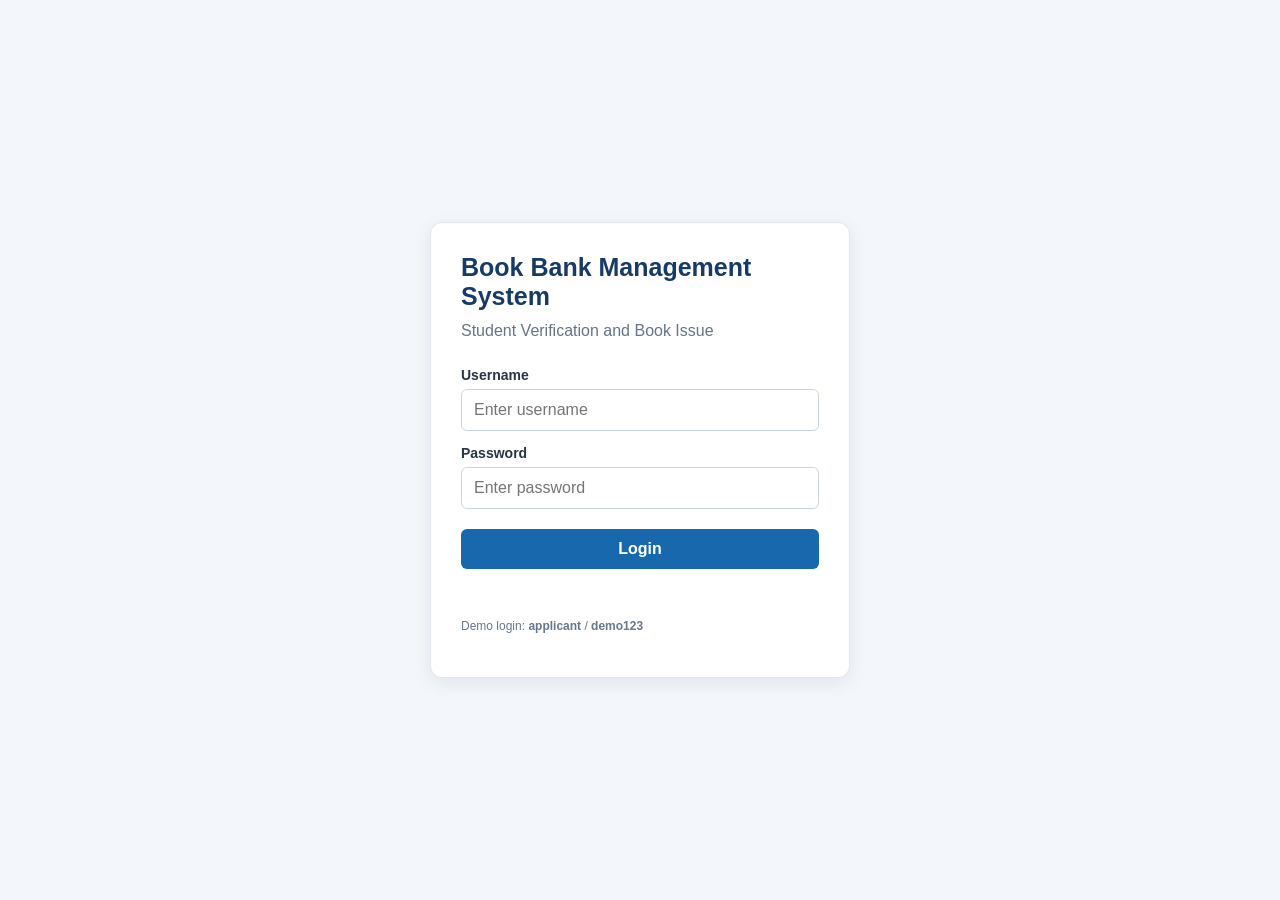
<file: BOOK BANK REGISTRATION/index.html>
<!doctype html><html lang="en"><head><meta charset="UTF-8"><meta name="viewport" content="width=device-width,initial-scale=1"><title>Book Bank Management System - Login</title><link rel="stylesheet" href="style.css"></head><body><main class="card login-card"><h1>Book Bank Management System</h1><p class="subtitle">Student Verification and Book Issue</p><form id="loginForm"><label for="username">Username</label><input id="username" required placeholder="Enter username"><label for="password">Password</label><input id="password" type="password" required placeholder="Enter password"><button type="submit" style="width:100%;margin-top:20px">Login</button><p id="loginMessage" class="message"></p></form><p class="hint">Demo login: <b>applicant</b> / <b>demo123</b></p></main><script src="script.js"></script></body></html>
</file>
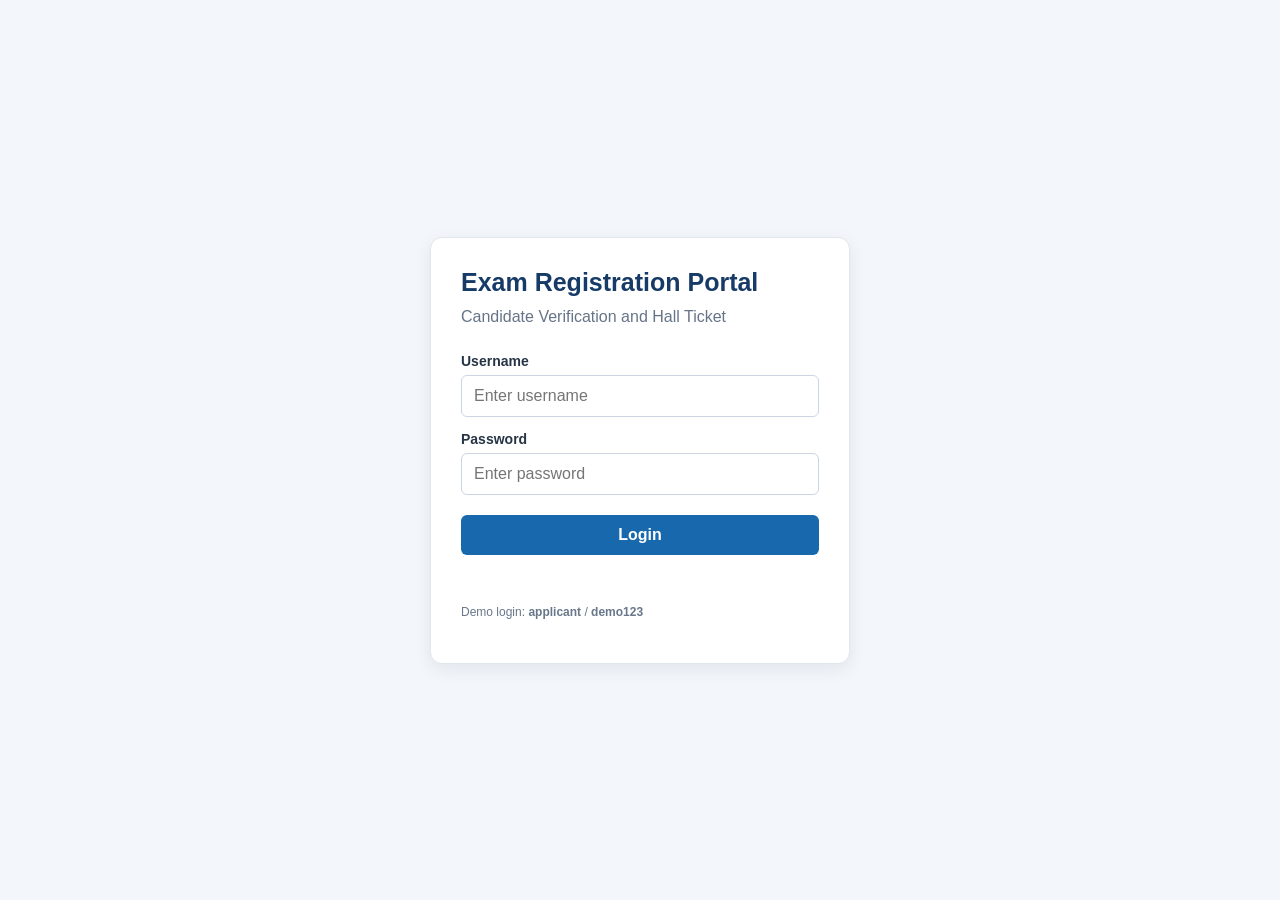
<file: EXAM REGISTRATION SYSTEM/index.html>
<!doctype html><html lang="en"><head><meta charset="UTF-8"><meta name="viewport" content="width=device-width,initial-scale=1"><title>Exam Registration Portal - Login</title><link rel="stylesheet" href="style.css"></head><body><main class="card login-card"><h1>Exam Registration Portal</h1><p class="subtitle">Candidate Verification and Hall Ticket</p><form id="loginForm"><label for="username">Username</label><input id="username" required placeholder="Enter username"><label for="password">Password</label><input id="password" type="password" required placeholder="Enter password"><button type="submit" style="width:100%;margin-top:20px">Login</button><p id="loginMessage" class="message"></p></form><p class="hint">Demo login: <b>applicant</b> / <b>demo123</b></p></main><script src="script.js"></script></body></html>
</file>
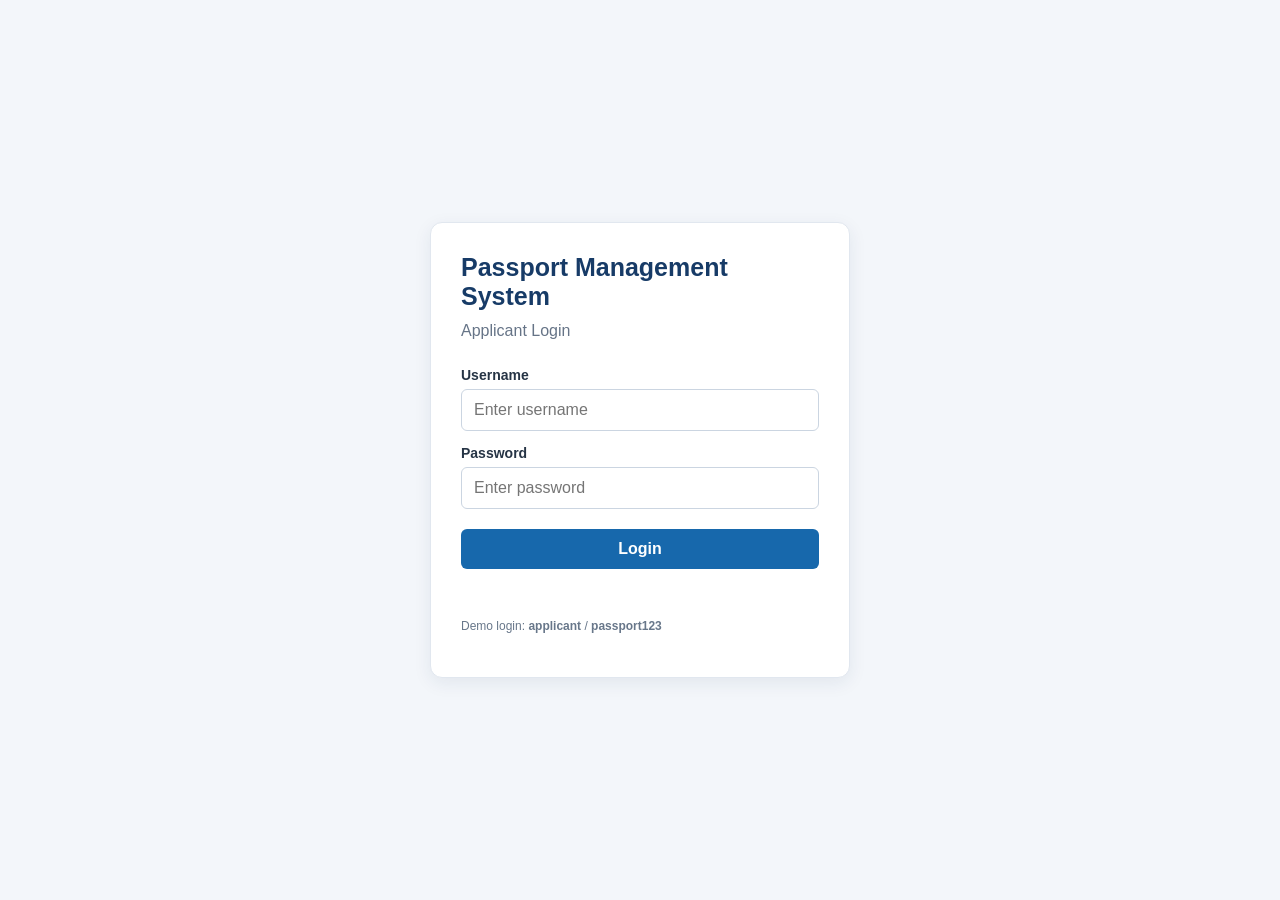
<file: passport mangement system/index.html>
<!DOCTYPE html>
<html lang="en">
<head>
  <meta charset="UTF-8">
  <meta name="viewport" content="width=device-width, initial-scale=1.0">
  <title>Passport Management System - Login</title>
  <link rel="stylesheet" href="style.css">
</head>
<body>
  <main class="card login-card">
    <h1>Passport Management System</h1>
    <p class="subtitle">Applicant Login</p>
    <form id="loginForm">
      <label for="username">Username</label>
      <input id="username" type="text" placeholder="Enter username" required>
      <label for="password">Password</label>
      <input id="password" type="password" placeholder="Enter password" required>
      <button type="submit">Login</button>
      <p id="loginMessage" class="message"></p>
    </form>
    <p class="hint">Demo login: <b>applicant</b> / <b>passport123</b></p>
  </main>
  <script src="script.js"></script>
</body>
</html>
</file>
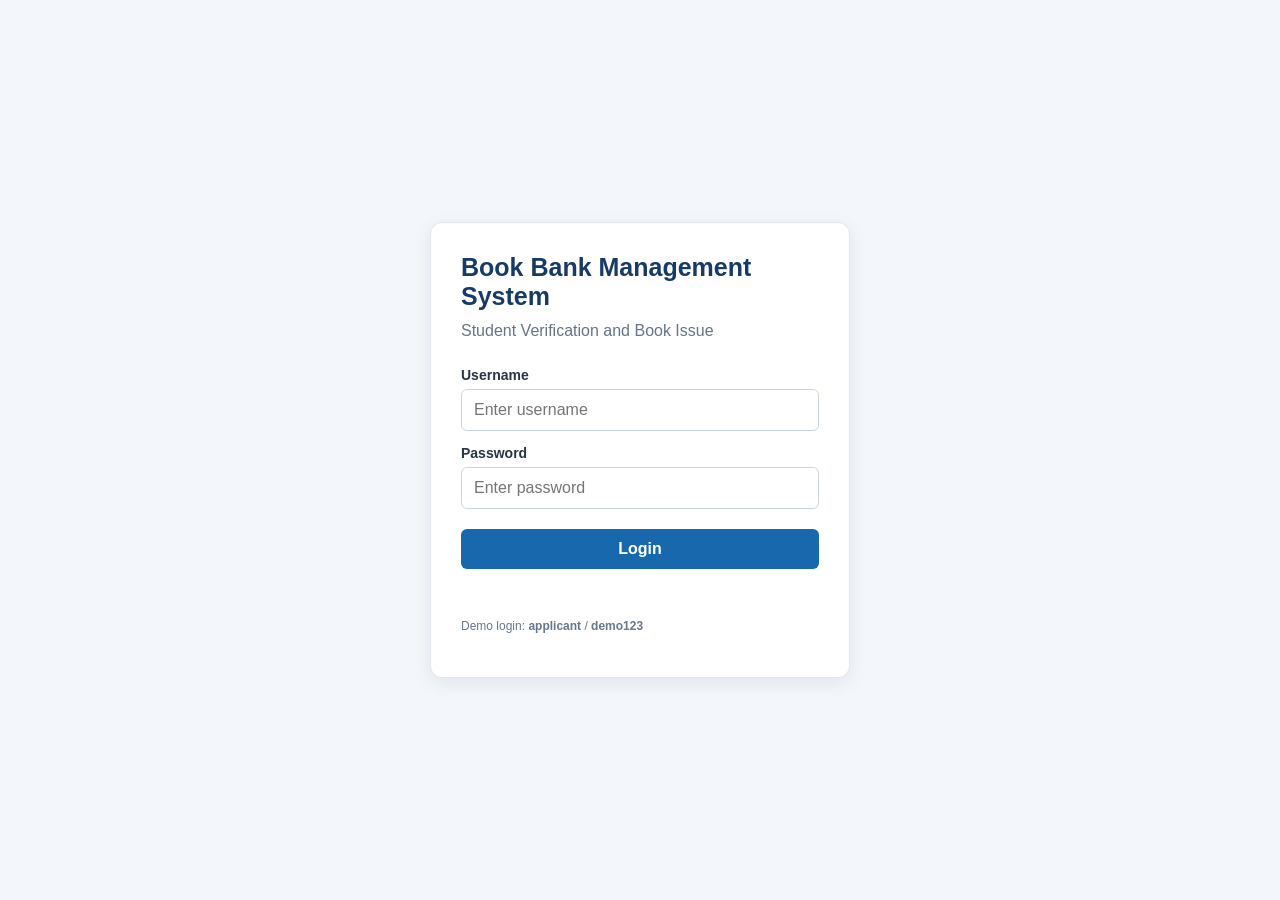
<file: BOOK BANK REGISTRATION/form1.html>
<!doctype html><html lang="en"><head><meta charset="UTF-8"><meta name="viewport" content="width=device-width,initial-scale=1"><title>Book Bank Management System - Form 1</title><link rel="stylesheet" href="style.css"></head><body><main class="card"><div class="step">Step 1 of 3</div><h1>Form 1: Student Details</h1><p class="subtitle">Enter the student's basic information.</p><form id="form1"><div class="grid"><div><label for="studentName">Student name</label><input id="studentName" name="studentName" type="text" required></div><div><label for="rollNumber">Roll number</label><input id="rollNumber" name="rollNumber" type="text" required></div><div><label for="department">Department</label><input id="department" name="department" type="text" required></div><div><label for="year">Year of study</label><select id="year" name="year" required><option value="">Select</option><option>1st Year</option><option>2nd Year</option><option>3rd Year</option><option>4th Year</option></select></div></div><div class="actions"><a class="button secondary" href="index.html">Back to Login</a><button type="submit">Save &amp; Continue</button></div><p id="form1Message" class="message"></p></form></main><script src="script.js"></script></body></html>
</file>
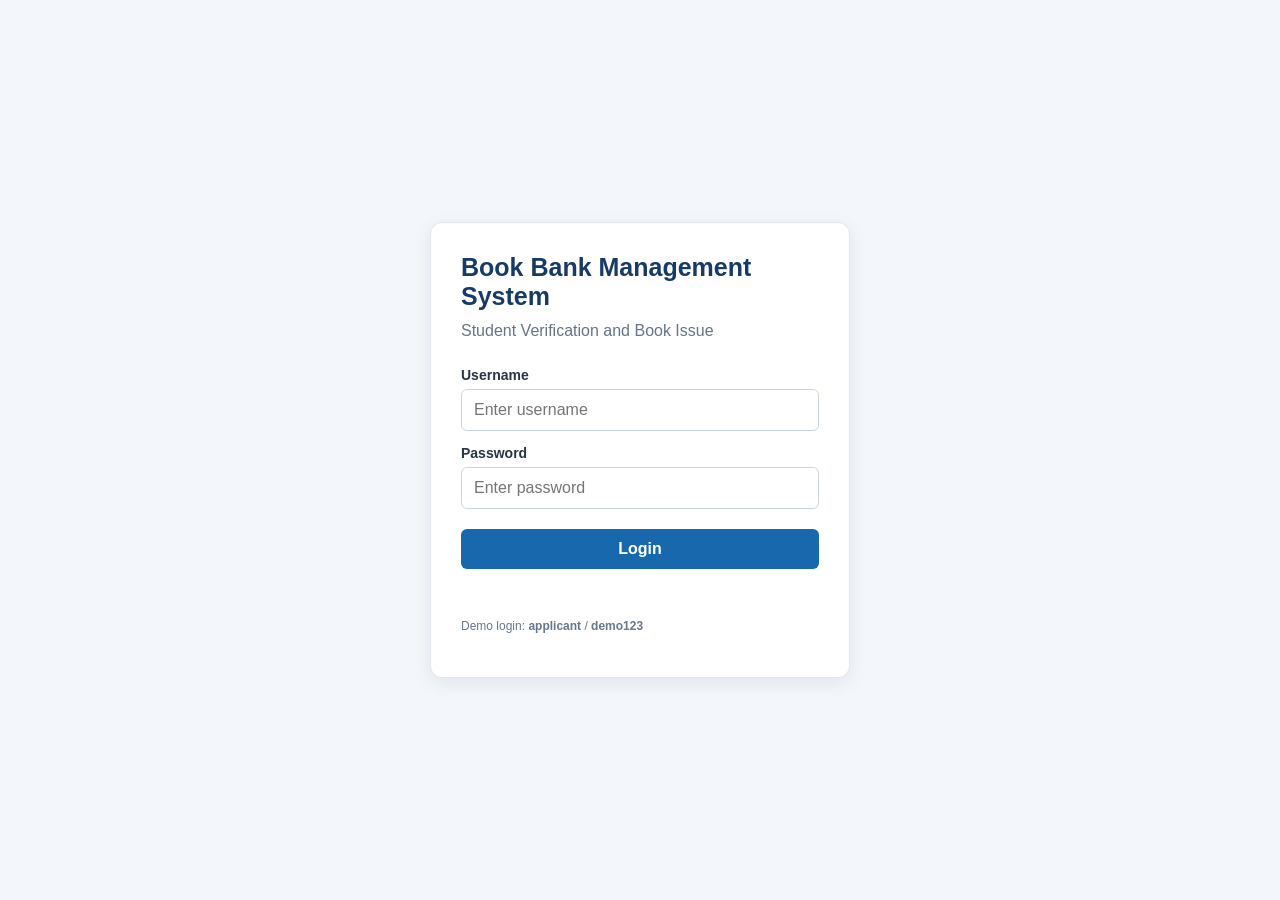
<file: BOOK BANK REGISTRATION/form2.html>
<!doctype html><html lang="en"><head><meta charset="UTF-8"><meta name="viewport" content="width=device-width,initial-scale=1"><title>Book Bank Management System - Form 2</title><link rel="stylesheet" href="style.css"></head><body><main class="card"><div class="step">Step 2 of 3</div><h1>Form 2: Contact Details</h1><p class="subtitle">Enter the student's contact information.</p><form id="form2"><div class="grid"><div><label for="email">Email address</label><input id="email" name="email" type="email" required></div><div><label for="phone">Phone number</label><input id="phone" name="phone" type="tel" pattern="[0-9]{10}" maxlength="10" placeholder="10-digit mobile number" required></div><div class="full"><label for="address">Address</label><textarea id="address" name="address" rows="3" required></textarea></div></div><div class="actions"><a class="button secondary" href="form1.html">Previous</a><button type="submit">Save &amp; Continue</button></div><p id="form2Message" class="message"></p></form></main><script src="script.js"></script></body></html>
</file>
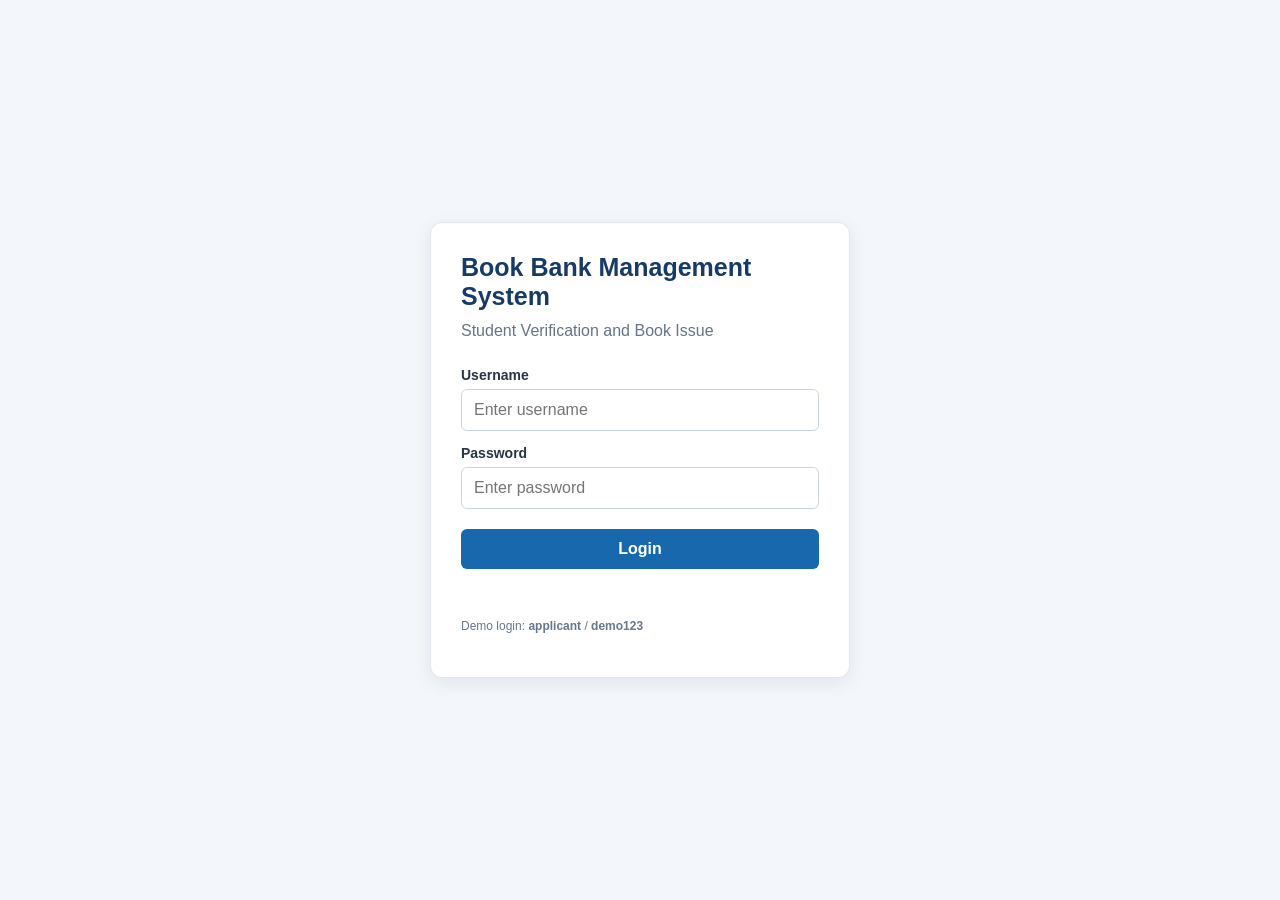
<file: BOOK BANK REGISTRATION/form3.html>
<!doctype html><html lang="en"><head><meta charset="UTF-8"><meta name="viewport" content="width=device-width,initial-scale=1"><title>Book Bank Management System - Form 3</title><link rel="stylesheet" href="style.css"></head><body><main class="card"><div class="step">Step 3 of 3</div><h1>Form 3: Book Request</h1><p class="subtitle">Choose the book details and submit all forms.</p><form id="form3"><div class="grid"><div><label for="bookTitle">Book title</label><input id="bookTitle" name="bookTitle" type="text" required></div><div><label for="bookCode">Book code</label><input id="bookCode" name="bookCode" type="text" required></div><div><label for="quantity">Number of books</label><select id="quantity" name="quantity" required><option value="">Select</option><option>1</option><option>2</option><option>3</option><option>4</option><option>5</option></select></div></div><div class="actions"><a class="button secondary" href="form2.html">Previous</a><button type="submit">Submit All Forms</button></div><p id="form3Message" class="message"></p></form><section id="confirmation" class="confirmation hidden"><h2>Book Request Submitted</h2><p>Your demo book request has been submitted for central verification.</p><p><b>Demo request number:</b> <span id="applicationNumber"></span></p><p>Books can be issued by the book bank office after approval.</p><p class="small-note">Student demonstration only: this website does not connect to a real central computer, database, or office.</p><button type="button" id="viewSummary">View Submitted Details</button><div id="summary" class="summary hidden"></div><button type="button" class="secondary-button" id="startAgain">Start New Application</button></section></main><script src="script.js"></script></body></html>
</file>
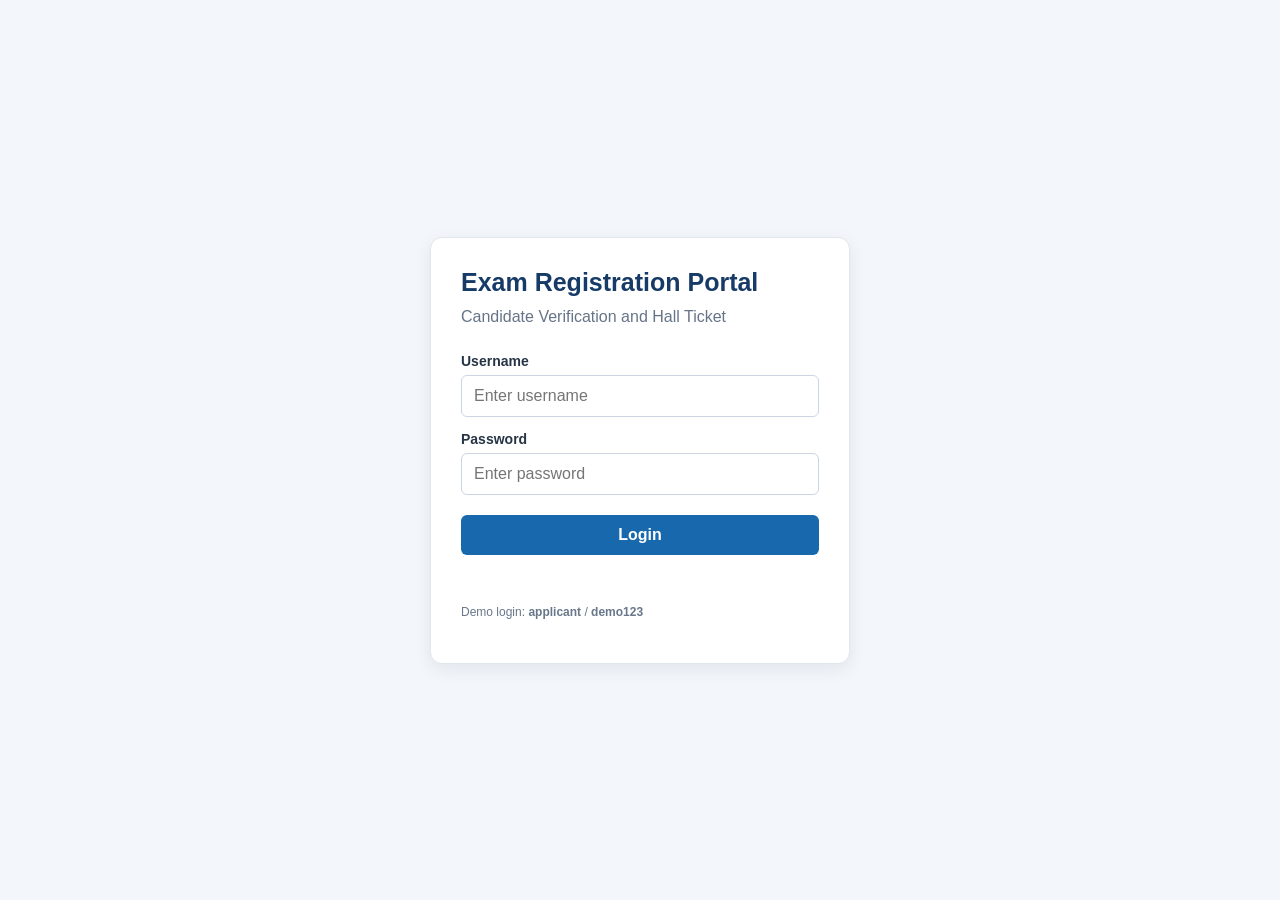
<file: EXAM REGISTRATION SYSTEM/form1.html>
<!doctype html><html lang="en"><head><meta charset="UTF-8"><meta name="viewport" content="width=device-width,initial-scale=1"><title>Exam Registration Portal - Form 1</title><link rel="stylesheet" href="style.css"></head><body><main class="card"><div class="step">Step 1 of 3</div><h1>Form 1: Candidate Details</h1><p class="subtitle">Enter the candidate's basic information.</p><form id="form1"><div class="grid"><div><label for="candidateName">Candidate name</label><input id="candidateName" name="candidateName" type="text" required></div><div><label for="registerNumber">Register number</label><input id="registerNumber" name="registerNumber" type="text" required></div><div><label for="course">Course / Department</label><input id="course" name="course" type="text" required></div><div><label for="year">Year of study</label><select id="year" name="year" required><option value="">Select</option><option>1st Year</option><option>2nd Year</option><option>3rd Year</option><option>4th Year</option></select></div></div><div class="actions"><a class="button secondary" href="index.html">Back to Login</a><button type="submit">Save &amp; Continue</button></div><p id="form1Message" class="message"></p></form></main><script src="script.js"></script></body></html>
</file>
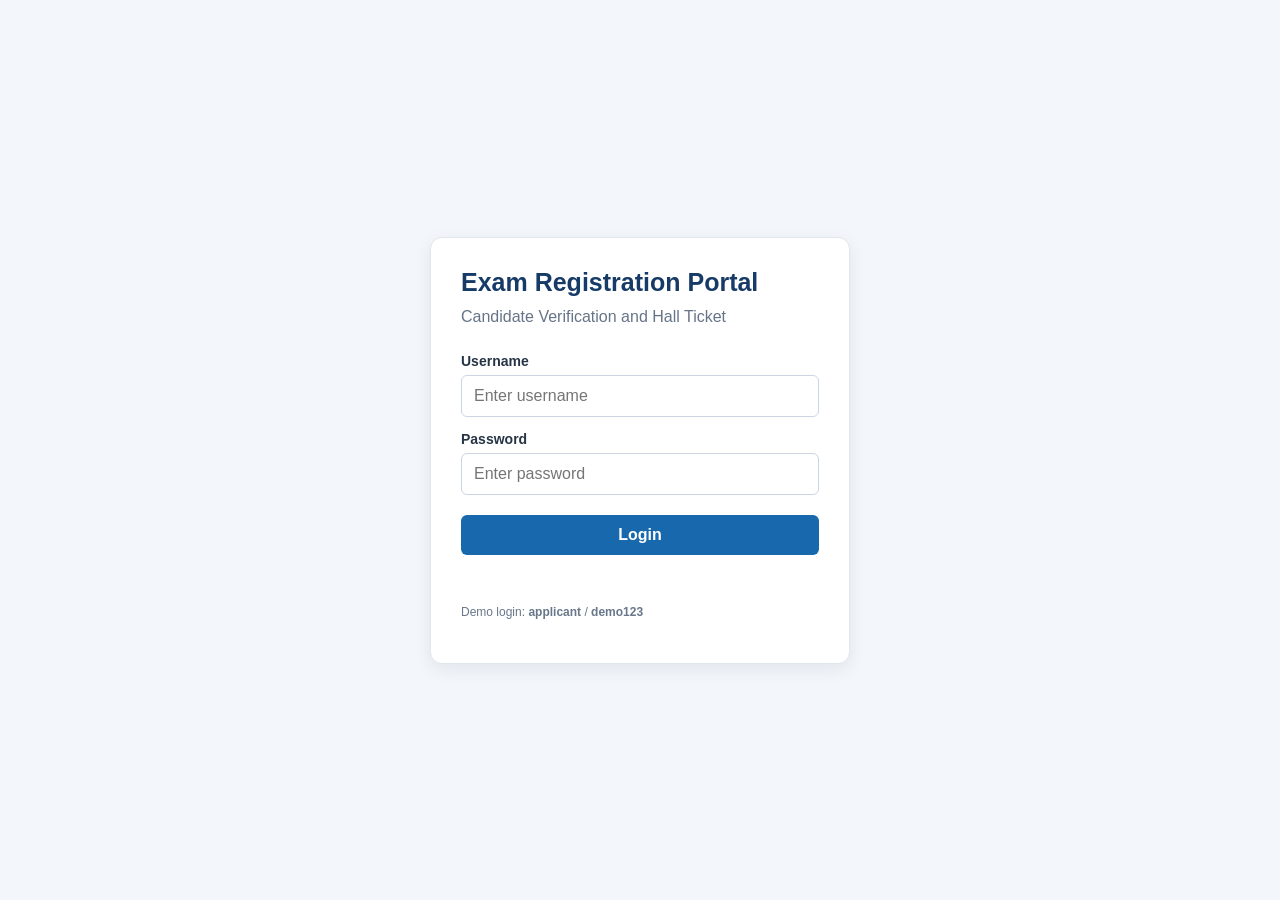
<file: EXAM REGISTRATION SYSTEM/form2.html>
<!doctype html><html lang="en"><head><meta charset="UTF-8"><meta name="viewport" content="width=device-width,initial-scale=1"><title>Exam Registration Portal - Form 2</title><link rel="stylesheet" href="style.css"></head><body><main class="card"><div class="step">Step 2 of 3</div><h1>Form 2: Contact Details</h1><p class="subtitle">Enter the candidate's contact information.</p><form id="form2"><div class="grid"><div><label for="email">Email address</label><input id="email" name="email" type="email" required></div><div><label for="phone">Phone number</label><input id="phone" name="phone" type="tel" pattern="[0-9]{10}" maxlength="10" placeholder="10-digit mobile number" required></div><div class="full"><label for="address">Address</label><textarea id="address" name="address" rows="3" required></textarea></div></div><div class="actions"><a class="button secondary" href="form1.html">Previous</a><button type="submit">Save &amp; Continue</button></div><p id="form2Message" class="message"></p></form></main><script src="script.js"></script></body></html>
</file>
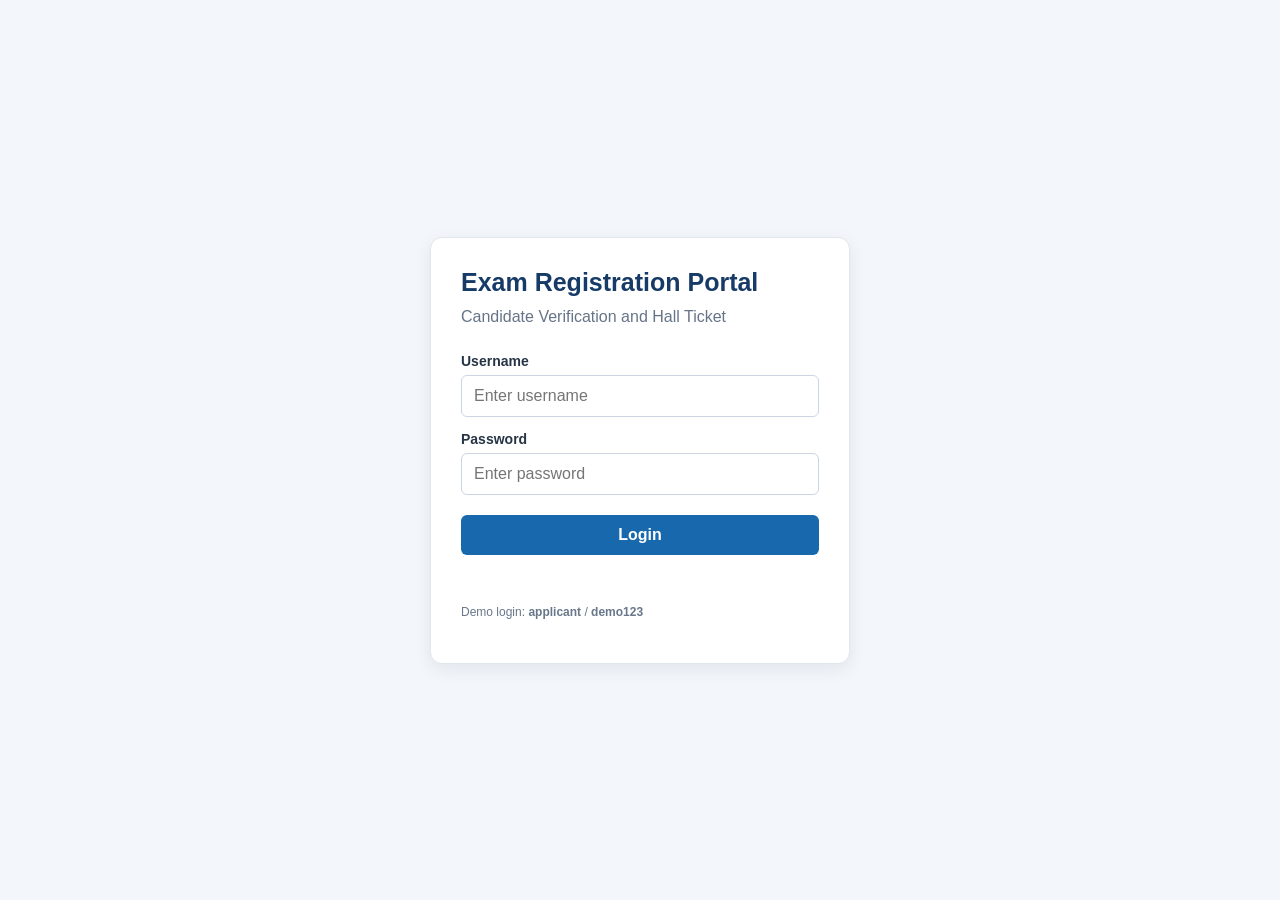
<file: EXAM REGISTRATION SYSTEM/form3.html>
<!doctype html><html lang="en"><head><meta charset="UTF-8"><meta name="viewport" content="width=device-width,initial-scale=1"><title>Exam Registration Portal - Form 3</title><link rel="stylesheet" href="style.css"></head><body><main class="card"><div class="step">Step 3 of 3</div><h1>Form 3: Exam Registration</h1><p class="subtitle">Enter examination details and submit all forms.</p><form id="form3"><div class="grid"><div><label for="semester">Semester</label><select id="semester" name="semester" required><option value="">Select</option><option>Semester 1</option><option>Semester 2</option><option>Semester 3</option><option>Semester 4</option><option>Semester 5</option><option>Semester 6</option><option>Semester 7</option><option>Semester 8</option></select></div><div><label for="examType">Examination type</label><select id="examType" name="examType" required><option value="">Select</option><option>Regular</option><option>Arrear</option></select></div><div><label for="examMonth">Examination session</label><input id="examMonth" name="examMonth" type="text" required></div></div><div class="actions"><a class="button secondary" href="form2.html">Previous</a><button type="submit">Submit Registration</button></div><p id="form3Message" class="message"></p></form><section id="confirmation" class="confirmation hidden"><h2>Exam Registration Submitted</h2><p>Your demo registration has been submitted for candidate verification.</p><p><b>Demo registration number:</b> <span id="applicationNumber"></span></p><p>The office can issue the hall ticket after approval.</p><p class="small-note">Student demonstration only: this website does not connect to a real central computer, database, or office.</p><button type="button" id="viewSummary">View Submitted Details</button><div id="summary" class="summary hidden"></div><button type="button" class="secondary-button" id="startAgain">Start New Application</button></section></main><script src="script.js"></script></body></html>
</file>
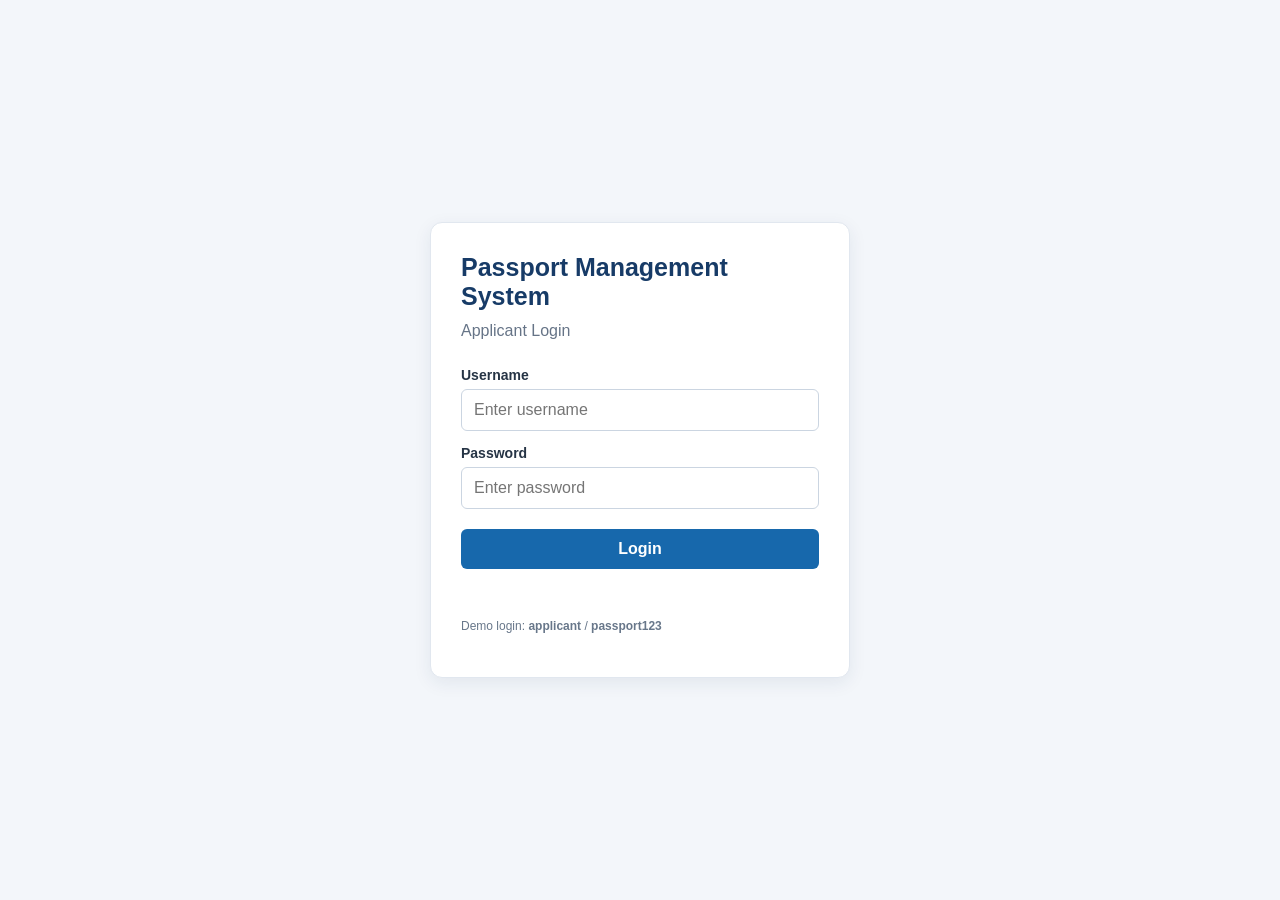
<file: passport mangement system/form1.html>
<!DOCTYPE html>
<html lang="en">
<head>
  <meta charset="UTF-8">
  <meta name="viewport" content="width=device-width, initial-scale=1.0">
  <title>Form 1 - Personal Details</title>
  <link rel="stylesheet" href="style.css">
</head>
<body>
  <main class="card">
    <div class="step">Step 1 of 3</div>
    <h1>Form 1: Personal Details</h1>
    <p class="subtitle">Enter the applicant's basic information.</p>
    <form id="form1">
      <div class="grid">
        <div><label for="fullName">Full name</label><input id="fullName" name="fullName" required></div>
        <div><label for="dob">Date of birth</label><input id="dob" name="dob" type="date" required></div>
        <div><label for="gender">Gender</label><select id="gender" name="gender" required><option value="">Select</option><option>Female</option><option>Male</option><option>Other</option></select></div>
        <div><label for="nationality">Nationality</label><input id="nationality" name="nationality" value="Indian" required></div>
      </div>
      <div class="actions"><a class="button secondary" href="index.html">Back to Login</a><button type="submit">Save & Continue</button></div>
      <p id="form1Message" class="message"></p>
    </form>
  </main>
  <script src="script.js"></script>
</body>
</html>
</file>
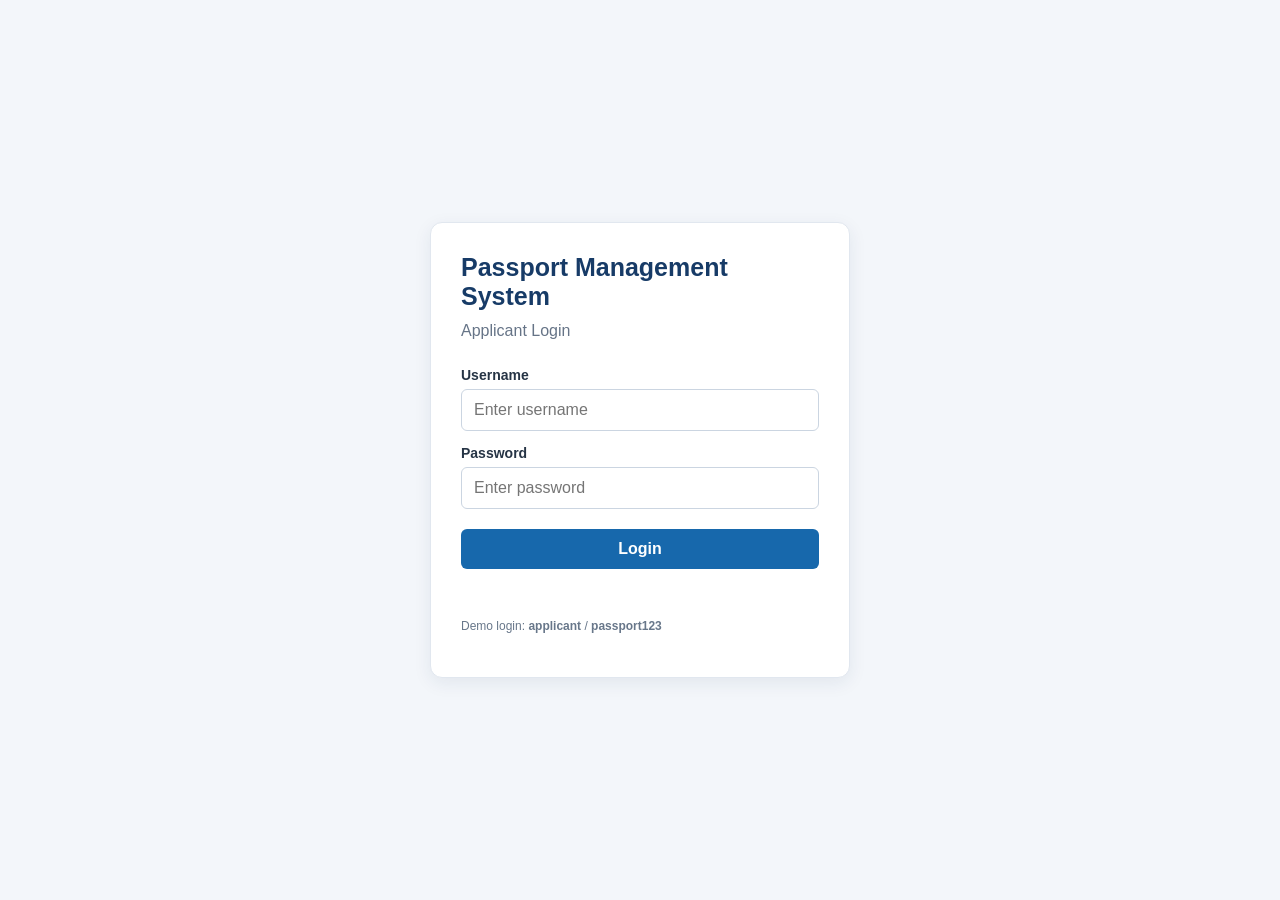
<file: passport mangement system/form2.html>
<!DOCTYPE html>
<html lang="en">
<head>
  <meta charset="UTF-8">
  <meta name="viewport" content="width=device-width, initial-scale=1.0">
  <title>Form 2 - Address Details</title>
  <link rel="stylesheet" href="style.css">
</head>
<body>
  <main class="card">
    <div class="step">Step 2 of 3</div>
    <h1>Form 2: Address Details</h1>
    <p class="subtitle">Enter the applicant's contact and address information.</p>
    <form id="form2">
      <label for="email">Email address</label><input id="email" name="email" type="email" required>
      <label for="phone">Phone number</label><input id="phone" name="phone" type="tel" pattern="[0-9]{10}" maxlength="10" placeholder="10-digit mobile number" required>
      <label for="address">Full address</label><textarea id="address" name="address" rows="3" required></textarea>
      <div class="grid">
        <div><label for="city">City</label><input id="city" name="city" required></div>
        <div><label for="state">State</label><input id="state" name="state" required></div>
        <div><label for="pincode">PIN code</label><input id="pincode" name="pincode" pattern="[0-9]{6}" maxlength="6" required></div>
      </div>
      <div class="actions"><a class="button secondary" href="form1.html">Previous</a><button type="submit">Save & Continue</button></div>
      <p id="form2Message" class="message"></p>
    </form>
  </main>
  <script src="script.js"></script>
</body>
</html>
</file>
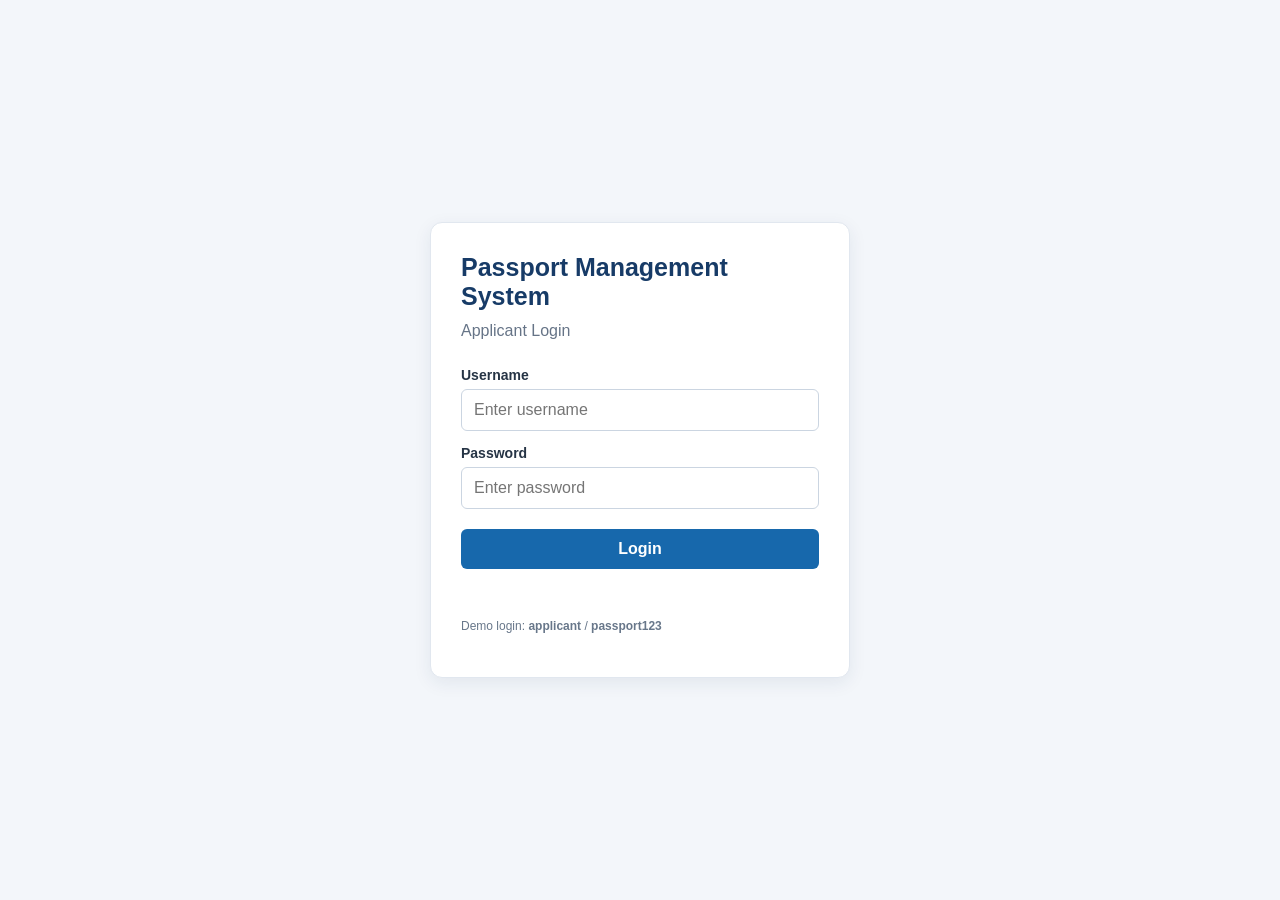
<file: passport mangement system/form3.html>
<!DOCTYPE html>
<html lang="en">
<head>
  <meta charset="UTF-8">
  <meta name="viewport" content="width=device-width, initial-scale=1.0">
  <title>Form 3 - Passport Details & Submission</title>
  <link rel="stylesheet" href="style.css">
</head>
<body>
  <main class="card">
    <div class="step">Step 3 of 3</div>
    <h1>Form 3: Passport Details</h1>
    <p class="subtitle">Complete the application and submit all three forms.</p>
    <form id="form3">
      <div class="grid">
        <div><label for="applicationType">Application type</label><select id="applicationType" name="applicationType" required><option value="">Select</option><option>Fresh Passport</option><option>Passport Renewal</option></select></div>
        <div><label for="bookletType">Booklet type</label><select id="bookletType" name="bookletType" required><option value="">Select</option><option>36 pages</option><option>60 pages</option></select></div>
      </div>
      <label for="reason">Reason for application</label><select id="reason" name="reason" required><option value="">Select</option><option>Education</option><option>Employment</option><option>Tourism</option><option>Other</option></select>
      <label class="check-row"><input id="declaration" type="checkbox" required> I confirm that the information provided is correct.</label>
      <div class="actions"><a class="button secondary" href="form2.html">Previous</a><button type="submit">Submit All Forms</button></div>
      <p id="form3Message" class="message"></p>
    </form>
    <section id="confirmation" class="confirmation hidden">
      <h2>Application Submitted</h2>
      <p>Your demo application has been submitted successfully.</p>
      <p><b>Demo application number:</b> <span id="applicationNumber"></span></p>
      <p class="small-note">This is a student demonstration only. It does not send data to a real passport office or verify documents with a central government computer.</p>
      <button type="button" id="viewSummary">View Submitted Details</button>
      <div id="summary" class="summary hidden"></div>
      <button type="button" class="secondary-button" id="startAgain">Start New Application</button>
    </section>
  </main>
  <script src="script.js"></script>
</body>
</html>
</file>
<file: BOOK BANK REGISTRATION/style.css>
*{box-sizing:border-box}body{margin:0;min-height:100vh;padding:28px 14px;font-family:Arial,Helvetica,sans-serif;background:#f3f6fa;color:#263445;display:flex;justify-content:center;align-items:center}
.card{width:100%;max-width:720px;background:#fff;padding:30px;border:1px solid #e1e7ef;border-radius:12px;box-shadow:0 5px 18px rgba(30,55,90,.08)}.login-card{max-width:420px}
h1{margin:0 0 8px;font-size:25px;color:#173b67}h2{color:#17633b}.subtitle{margin:0 0 24px;color:#667487;line-height:1.5}.step{color:#1768ac;font-size:13px;font-weight:bold;margin-bottom:10px}
label{display:block;margin:14px 0 6px;font-size:14px;font-weight:bold}input,select,textarea{width:100%;padding:11px 12px;border:1px solid #cbd5e1;border-radius:6px;font:inherit;background:#fff}
input:focus,select:focus,textarea:focus{outline:2px solid #c5e2ff;border-color:#3985c6}.grid{display:grid;grid-template-columns:repeat(2,minmax(0,1fr));gap:0 16px}.full{grid-column:1/-1}
button,.button{display:inline-block;border:0;border-radius:6px;padding:11px 16px;background:#1768ac;color:white;font:inherit;font-weight:bold;text-decoration:none;cursor:pointer;text-align:center}button:hover,.button:hover{background:#10568f}
.actions{display:flex;justify-content:space-between;gap:12px;margin-top:22px}.actions button,.actions .button{flex:1}.secondary{background:#e8eef5;color:#29445f}.secondary:hover{background:#d8e2ed}
.message{color:#b42318;font-size:14px;min-height:16px}.hint,.small-note{color:#68778a;font-size:12px;line-height:1.5;margin-top:18px}.confirmation{margin-top:24px;padding-top:20px;border-top:1px solid #e1e7ef}.hidden{display:none}
.summary{margin:15px 0;padding:14px;background:#f5f8fb;border-radius:6px;overflow-wrap:anywhere}.summary p{margin:8px 0}.secondary-button{margin-top:10px;background:#e8eef5;color:#29445f}
@media(max-width:540px){.card{padding:22px 18px}.grid{grid-template-columns:1fr}h1{font-size:22px}.actions{flex-direction:column-reverse}}
</file>
<file: EXAM REGISTRATION SYSTEM/style.css>
*{box-sizing:border-box}body{margin:0;min-height:100vh;padding:28px 14px;font-family:Arial,Helvetica,sans-serif;background:#f3f6fa;color:#263445;display:flex;justify-content:center;align-items:center}
.card{width:100%;max-width:720px;background:#fff;padding:30px;border:1px solid #e1e7ef;border-radius:12px;box-shadow:0 5px 18px rgba(30,55,90,.08)}.login-card{max-width:420px}
h1{margin:0 0 8px;font-size:25px;color:#173b67}h2{color:#17633b}.subtitle{margin:0 0 24px;color:#667487;line-height:1.5}.step{color:#1768ac;font-size:13px;font-weight:bold;margin-bottom:10px}
label{display:block;margin:14px 0 6px;font-size:14px;font-weight:bold}input,select,textarea{width:100%;padding:11px 12px;border:1px solid #cbd5e1;border-radius:6px;font:inherit;background:#fff}
input:focus,select:focus,textarea:focus{outline:2px solid #c5e2ff;border-color:#3985c6}.grid{display:grid;grid-template-columns:repeat(2,minmax(0,1fr));gap:0 16px}.full{grid-column:1/-1}
button,.button{display:inline-block;border:0;border-radius:6px;padding:11px 16px;background:#1768ac;color:white;font:inherit;font-weight:bold;text-decoration:none;cursor:pointer;text-align:center}button:hover,.button:hover{background:#10568f}
.actions{display:flex;justify-content:space-between;gap:12px;margin-top:22px}.actions button,.actions .button{flex:1}.secondary{background:#e8eef5;color:#29445f}.secondary:hover{background:#d8e2ed}
.message{color:#b42318;font-size:14px;min-height:16px}.hint,.small-note{color:#68778a;font-size:12px;line-height:1.5;margin-top:18px}.confirmation{margin-top:24px;padding-top:20px;border-top:1px solid #e1e7ef}.hidden{display:none}
.summary{margin:15px 0;padding:14px;background:#f5f8fb;border-radius:6px;overflow-wrap:anywhere}.summary p{margin:8px 0}.secondary-button{margin-top:10px;background:#e8eef5;color:#29445f}
@media(max-width:540px){.card{padding:22px 18px}.grid{grid-template-columns:1fr}h1{font-size:22px}.actions{flex-direction:column-reverse}}
</file>
<file: passport mangement system/style.css>
* { box-sizing: border-box; }
body {
  margin: 0; min-height: 100vh; padding: 28px 14px;
  font-family: Arial, Helvetica, sans-serif; background: #f3f6fa; color: #263445;
  display: flex; justify-content: center; align-items: center;
}
.card {
  width: 100%; max-width: 720px; background: #fff; padding: 30px;
  border: 1px solid #e1e7ef; border-radius: 12px; box-shadow: 0 5px 18px rgba(30, 55, 90, .08);
}
.login-card { max-width: 420px; }
h1 { margin: 0 0 8px; font-size: 25px; color: #173b67; }
h2 { color: #17633b; }
.subtitle { margin: 0 0 24px; color: #667487; line-height: 1.5; }
.step { color: #1768ac; font-size: 13px; font-weight: bold; margin-bottom: 10px; }
label { display: block; margin: 14px 0 6px; font-size: 14px; font-weight: bold; }
input, select, textarea {
  width: 100%; padding: 11px 12px; border: 1px solid #cbd5e1; border-radius: 6px;
  font: inherit; background: #fff;
}
input:focus, select:focus, textarea:focus { outline: 2px solid #c5e2ff; border-color: #3985c6; }
.grid { display: grid; grid-template-columns: repeat(2, minmax(0, 1fr)); gap: 0 16px; }
button, .button {
  display: inline-block; border: 0; border-radius: 6px; padding: 11px 16px;
  background: #1768ac; color: white; font: inherit; font-weight: bold; text-decoration: none;
  cursor: pointer; text-align: center;
}
button:hover, .button:hover { background: #10568f; }
form > button { width: 100%; margin-top: 20px; }
.actions { display: flex; justify-content: space-between; gap: 12px; margin-top: 22px; }
.actions button, .actions .button { flex: 1; }
.secondary { background: #e8eef5; color: #29445f; }
.secondary:hover { background: #d8e2ed; }
.message { color: #b42318; font-size: 14px; min-height: 16px; }
.hint, .small-note { color: #68778a; font-size: 12px; line-height: 1.5; margin-top: 18px; }
.check-row { display: flex; align-items: flex-start; gap: 9px; font-weight: normal; line-height: 1.4; }
.check-row input { width: auto; margin-top: 2px; }
.confirmation { margin-top: 24px; padding-top: 20px; border-top: 1px solid #e1e7ef; }
.hidden { display: none; }
.summary { margin: 15px 0; padding: 14px; background: #f5f8fb; border-radius: 6px; overflow-wrap: anywhere; }
.summary p { margin: 8px 0; }
.secondary-button { margin-top: 10px; background: #e8eef5; color: #29445f; }
@media (max-width: 540px) {
  .card { padding: 22px 18px; }
  .grid { grid-template-columns: 1fr; }
  h1 { font-size: 22px; }
  .actions { flex-direction: column-reverse; }
}
</file>
